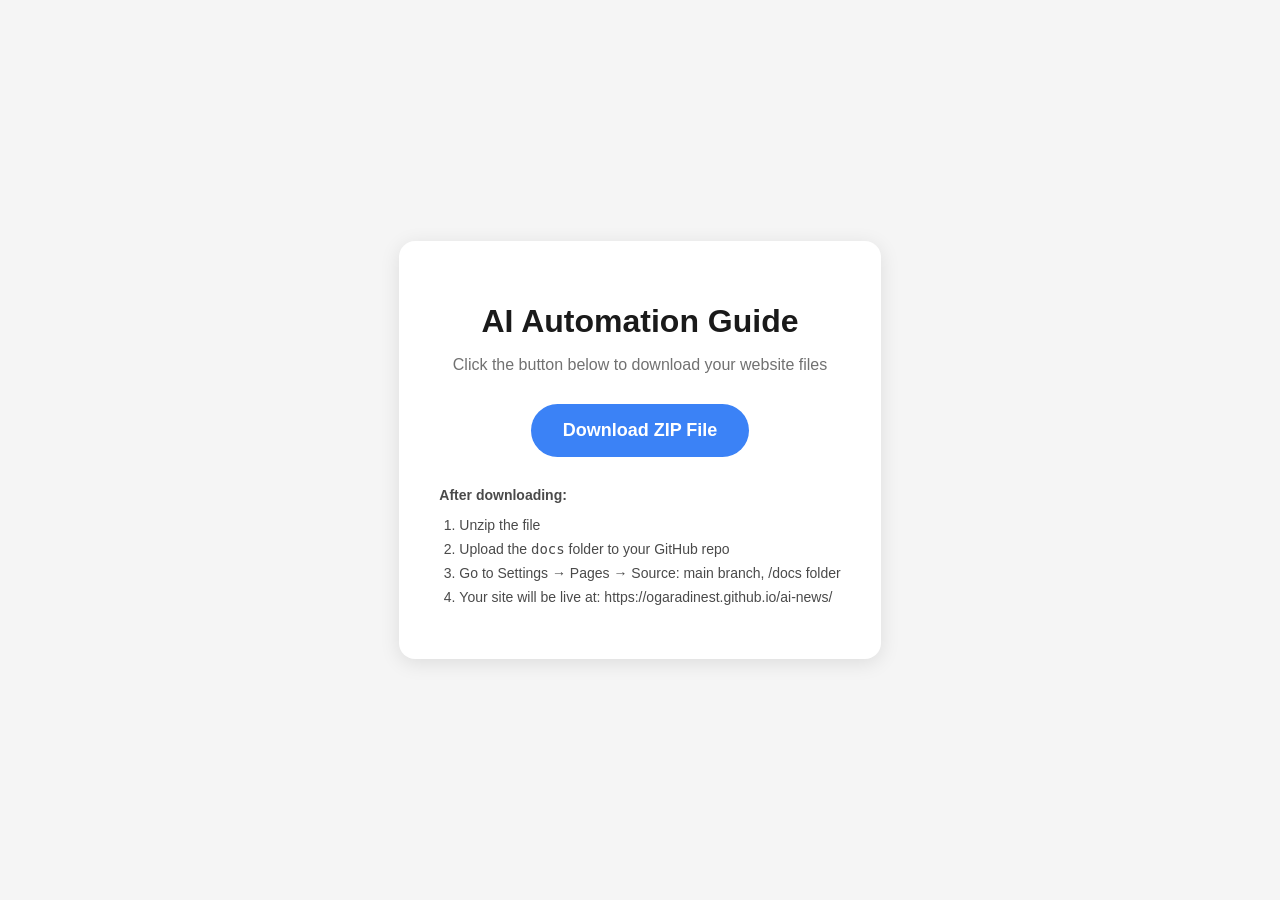
<file: frontend/public/download/index.html>
<!DOCTYPE html>
<html lang="en">
<head>
    <meta charset="UTF-8">
    <meta name="viewport" content="width=device-width, initial-scale=1.0">
    <title>Download AI Automation Guide</title>
    <style>
        body {
            font-family: -apple-system, BlinkMacSystemFont, 'Segoe UI', Roboto, sans-serif;
            display: flex;
            justify-content: center;
            align-items: center;
            min-height: 100vh;
            margin: 0;
            background: #f5f5f5;
        }
        .container {
            text-align: center;
            padding: 40px;
            background: white;
            border-radius: 16px;
            box-shadow: 0 4px 20px rgba(0,0,0,0.1);
        }
        h1 { color: #1a1a1a; margin-bottom: 10px; }
        p { color: #717171; margin-bottom: 30px; }
        .download-btn {
            display: inline-block;
            padding: 16px 32px;
            background: #3B82F6;
            color: white;
            text-decoration: none;
            border-radius: 50px;
            font-weight: 600;
            font-size: 18px;
        }
        .download-btn:hover { background: #2563EB; }
        .instructions { margin-top: 30px; text-align: left; color: #4a4a4a; font-size: 14px; }
        .instructions ol { padding-left: 20px; }
        .instructions li { margin-bottom: 8px; }
    </style>
</head>
<body>
    <div class="container">
        <h1>AI Automation Guide</h1>
        <p>Click the button below to download your website files</p>
        <a href="./site.zip" download="ai-automation-guide.zip" class="download-btn">
            Download ZIP File
        </a>
        <div class="instructions">
            <strong>After downloading:</strong>
            <ol>
                <li>Unzip the file</li>
                <li>Upload the <code>docs</code> folder to your GitHub repo</li>
                <li>Go to Settings → Pages → Source: main branch, /docs folder</li>
                <li>Your site will be live at: https://ogaradinest.github.io/ai-news/</li>
            </ol>
        </div>
    </div>
</body>
</html>
</file>
